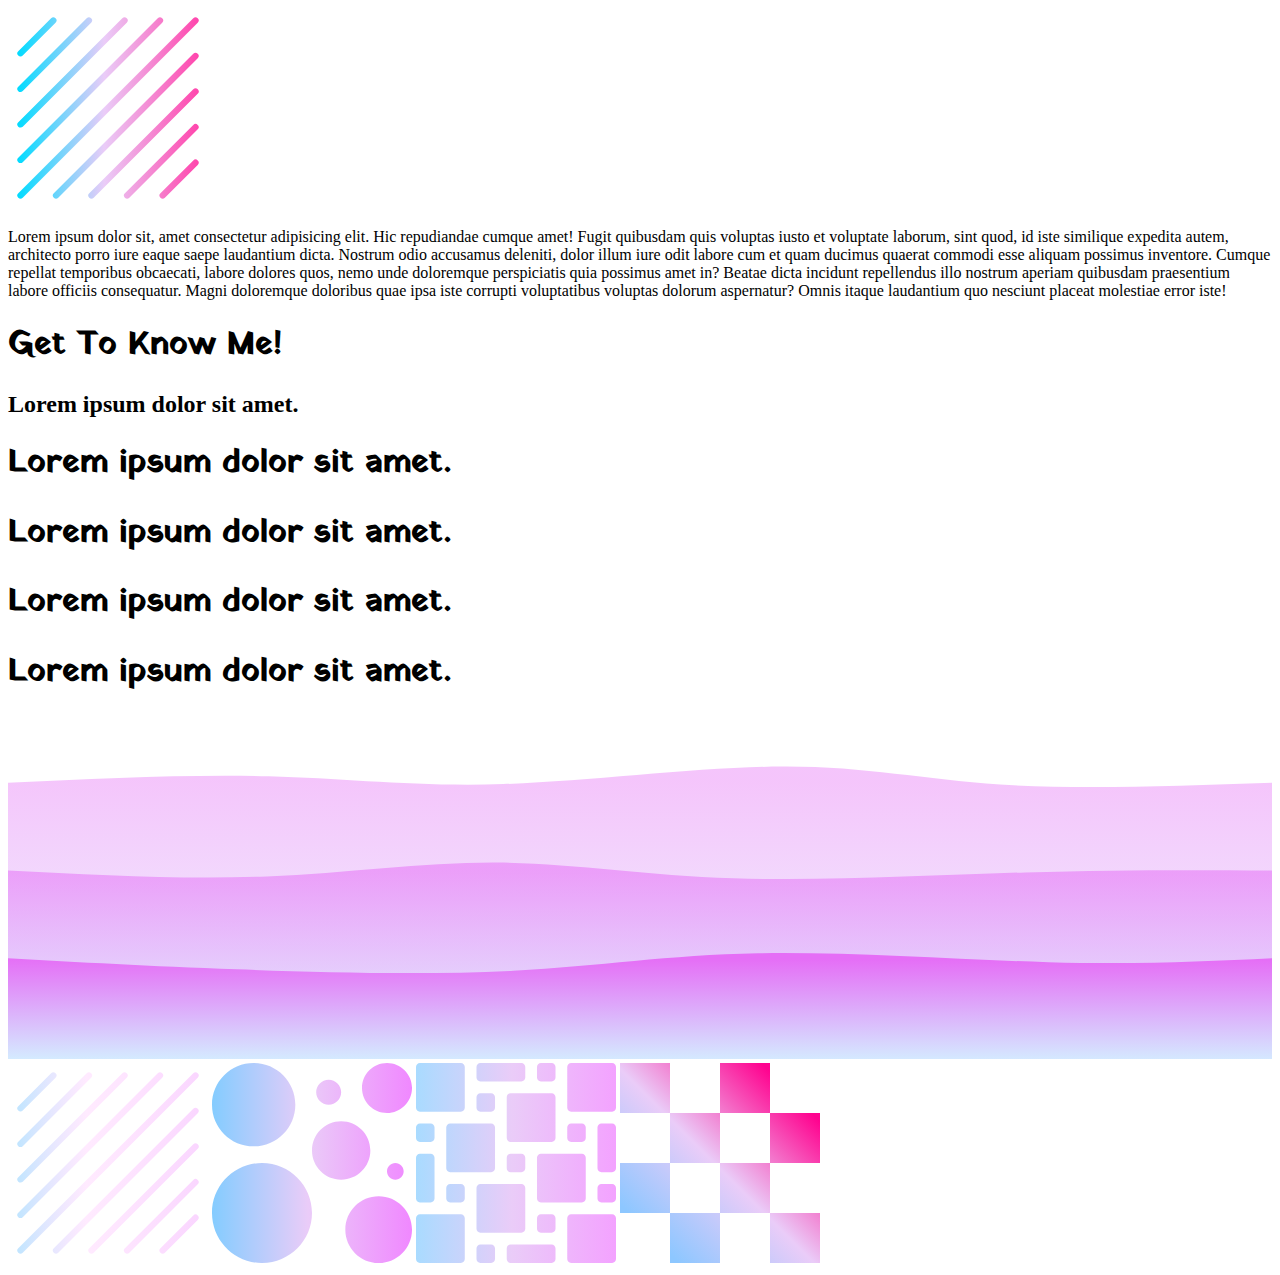
<file: demo.html>
<!DOCTYPE html>
<html lang="en">

<head>
    <meta charset="UTF-8">
    <meta name="viewport" content="width=device-width, initial-scale=1.0">
    <title>Document</title>


    <!-- ROBOTO FONT  -->

    <!-- <link rel="preconnect" href="https://fonts.googleapis.com">
    <link rel="preconnect" href="https://fonts.gstatic.com" crossorigin>
    <link
        href="https://fonts.googleapis.com/css2?family=Roboto:ital,wght@0,100;0,300;0,400;0,500;0,700;0,900;1,100;1,300;1,400;1,500;1,700;1,900&display=swap"
        rel="stylesheet"> -->

    <!-- ROBOTO FONT  -->
    <!-- <link rel="preconnect" href="https://fonts.googleapis.com">
    <link rel="preconnect" href="https://fonts.gstatic.com" crossorigin>
    <link href="https://fonts.googleapis.com/css2?family=Rajdhani:wght@300;400;500;600;700&display=swap"
        rel="stylesheet"> -->

    <!-- 
    <link rel="preconnect" href="https://fonts.googleapis.com">
    <link rel="preconnect" href="https://fonts.gstatic.com" crossorigin>
    <link
        href="https://fonts.googleapis.com/css2?family=Exo+2:ital,wght@0,100..900;1,100..900&family=Rajdhani:wght@300;400;500;600;700&display=swap"
        rel="stylesheet"> -->


    <link rel="preconnect" href="https://fonts.googleapis.com">
    <link rel="preconnect" href="https://fonts.gstatic.com" crossorigin>
    <link href="https://fonts.googleapis.com/css2?family=Yatra+One&display=swap" rel="stylesheet">

    <style>
        H1 {
            /* font-family: "Rajdhani", sans-serif; */
            /* font-family: "Exo 2", sans-serif; */
            font-family: "Yatra One", system-ui;
            font-weight: 700;
        }


        /* @import url(./brideinHacienda-font/stylesheet.css); */
        /* .h1{
        font-family: 'The Bride in Hacienda';
    } */
        /* @import url(./Daring-font/stylesheet.css); */

        /* h2 {
            font-family: ro;
        } */

        /* @import url(./gradia-font/stylesheet.css);
    .h3{
        font-family: 'Gradia';
    } */
        /* @import url(./mediative-font/stylesheet.css);
    .h4{
        font-family: 'Meditative';
    } */
        /* @import url(./puding-font/stylesheet.css);
    .h5{
        font-family: 'Puding';
    } */
        /* .waveBox img{
        height: 50px;
     } */
    </style>

</head>

<body>
    <svg xmlns="http://www.w3.org/2000/svg" width="200" height="200" viewBox="0 0 64 64" version="1.1"
        xmlns:xlink="http://www.w3.org/1999/xlink" xmlns:svgjs="http://svgjs.dev/svgjs">
        <path id="SvgjsPath2403"
            d="M4 15.51a1 1 0 0 0 .71-.29L15.22 4.71a1 1 0 1 0-1.42-1.42L3.29 13.8a1 1 0 0 0 0 1.42 1 1 0 0 0 .71.29zm0 11.38a1 1 0 0 0 .71-.29L26.6 4.71a1 1 0 1 0-1.42-1.42L3.29 25.18a1 1 0 0 0 0 1.42 1 1 0 0 0 .71.29zm0 11.36a1 1 0 0 0 .71-.25L38 4.71a1 1 0 1 0-1.42-1.42L3.29 36.54a1 1 0 0 0 0 1.42 1 1 0 0 0 .71.29zm0 11.38a1 1 0 0 0 .71-.29L49.34 4.71a1 1 0 1 0-1.42-1.42L3.29 47.92a1 1 0 0 0 0 1.42 1 1 0 0 0 .71.29zM60.71 3.29a1 1 0 0 0-1.42 0l-56 56a1 1 0 0 0 0 1.42 1 1 0 0 0 1.42 0l56-56a1 1 0 0 0 0-1.42zm-1.42 11.37L14.66 59.29a1 1 0 0 0 0 1.42 1 1 0 0 0 1.42 0l44.63-44.63a1 1 0 0 0-1.42-1.42zm0 11.34L26 59.29a1 1 0 0 0 0 1.42 1 1 0 0 0 1.42 0l33.29-33.25A1 1 0 0 0 59.29 26zm0 11.4L37.4 59.29a1 1 0 0 0 0 1.42 1 1 0 0 0 1.42 0l21.89-21.89a1 1 0 0 0-1.42-1.42zm0 11.38L48.78 59.29a1 1 0 0 0 0 1.42 1 1 0 0 0 1.42 0L60.71 50.2a1 1 0 0 0-1.42-1.42z"
            data-name="Layer 9" fill="url(&quot;#SvgjsLinearGradient2404&quot;)"></path>
        <defs>
            <linearGradient gradientTransform="rotate(0 0.5 0.5)" id="SvgjsLinearGradient2404">
                <stop stop-opacity=" 1" stop-color="rgba(0, 219, 255)" offset="0"></stop>
                <stop stop-opacity=" 1" stop-color="rgba(234, 204, 248)" offset="0.48"></stop>
                <stop stop-opacity=" 0.99" stop-color="rgba(255, 68, 172)" offset="1"></stop>
            </linearGradient>
        </defs>
    </svg>
    <P>Lorem ipsum dolor sit, amet consectetur adipisicing elit. Hic repudiandae cumque amet! Fugit quibusdam quis
        voluptas iusto et voluptate laborum, sint quod, id iste similique expedita autem, architecto porro iure eaque
        saepe laudantium dicta. Nostrum odio accusamus deleniti, dolor illum iure odit labore cum et quam ducimus
        quaerat commodi esse aliquam possimus inventore. Cumque repellat temporibus obcaecati, labore dolores quos, nemo
        unde doloremque perspiciatis quia possimus amet in? Beatae dicta incidunt repellendus illo nostrum aperiam
        quibusdam praesentium labore officiis consequatur. Magni doloremque doloribus quae ipsa iste corrupti
        voluptatibus voluptas dolorum aspernatur? Omnis itaque laudantium quo nesciunt placeat molestiae error iste!</P>

    <h1 class="h1">Get To Know Me!</h1>

    <h2 class="h2">Lorem ipsum dolor sit amet.</h2>
    <h1 class="h3">Lorem ipsum dolor sit amet.</h1>
    <h1 class="h4">Lorem ipsum dolor sit amet.</h1>
    <h1 class="h5">Lorem ipsum dolor sit amet.</h1>
    <h1 class="h6">Lorem ipsum dolor sit amet.</h1>
    <div class="waveBox">
        <img src="./wave.svg" alt="">
    </div>












    <svg xmlns="http://www.w3.org/2000/svg" width="200" height="200" viewBox="0 0 64 64" version="1.1" xmlns:xlink="http://www.w3.org/1999/xlink" xmlns:svgjs="http://svgjs.dev/svgjs"><path id="SvgjsPath9235" d="M4 15.51a1 1 0 0 0 .71-.29L15.22 4.71a1 1 0 1 0-1.42-1.42L3.29 13.8a1 1 0 0 0 0 1.42 1 1 0 0 0 .71.29zm0 11.38a1 1 0 0 0 .71-.29L26.6 4.71a1 1 0 1 0-1.42-1.42L3.29 25.18a1 1 0 0 0 0 1.42 1 1 0 0 0 .71.29zm0 11.36a1 1 0 0 0 .71-.25L38 4.71a1 1 0 1 0-1.42-1.42L3.29 36.54a1 1 0 0 0 0 1.42 1 1 0 0 0 .71.29zm0 11.38a1 1 0 0 0 .71-.29L49.34 4.71a1 1 0 1 0-1.42-1.42L3.29 47.92a1 1 0 0 0 0 1.42 1 1 0 0 0 .71.29zM60.71 3.29a1 1 0 0 0-1.42 0l-56 56a1 1 0 0 0 0 1.42 1 1 0 0 0 1.42 0l56-56a1 1 0 0 0 0-1.42zm-1.42 11.37L14.66 59.29a1 1 0 0 0 0 1.42 1 1 0 0 0 1.42 0l44.63-44.63a1 1 0 0 0-1.42-1.42zm0 11.34L26 59.29a1 1 0 0 0 0 1.42 1 1 0 0 0 1.42 0l33.29-33.25A1 1 0 0 0 59.29 26zm0 11.4L37.4 59.29a1 1 0 0 0 0 1.42 1 1 0 0 0 1.42 0l21.89-21.89a1 1 0 0 0-1.42-1.42zm0 11.38L48.78 59.29a1 1 0 0 0 0 1.42 1 1 0 0 0 1.42 0L60.71 50.2a1 1 0 0 0-1.42-1.42z" data-name="Layer 9" fill="url(&quot;#SvgjsLinearGradient9236&quot;)"></path><defs><linearGradient gradientTransform="rotate(0 0.5 0.5)" id="SvgjsLinearGradient9236"><stop stop-opacity=" 1" stop-color="rgba(193, 229, 255)" offset="0"></stop><stop stop-opacity=" 0.64" stop-color="rgba(255, 223, 255)" offset="0.381015625"></stop><stop stop-opacity=" 1" stop-color="rgba(250, 214, 255)" offset="1"></stop></linearGradient></defs></svg>




    <svg xmlns="http://www.w3.org/2000/svg" width="200" height="200" viewBox="0 0 409.6 409.6" version="1.1"
        xmlns:xlink="http://www.w3.org/1999/xlink" xmlns:svgjs="http://svgjs.dev/svgjs">
        <path
            d="M409.602 341.336c0 37.7-30.567 68.266-68.266 68.266-37.703 0-68.266-30.567-68.266-68.266 0-37.703 30.563-68.266 68.266-68.266 37.7 0 68.266 30.563 68.266 68.266zM324.27 179.2c0 32.991-26.743 59.734-59.735 59.734-32.992 0-59.734-26.743-59.734-59.735 0-32.988 26.742-59.734 59.734-59.734 32.992 0 59.735 26.746 59.735 59.734zm-119.47 128c0 56.554-45.847 102.402-102.402 102.402C45.848 409.602 0 363.754 0 307.199c0-56.554 45.848-102.398 102.398-102.398 56.555 0 102.403 45.844 102.403 102.398zM170.672 85.336c0 47.129-38.207 85.336-85.336 85.336S0 132.465 0 85.336 38.207 0 85.336 0s85.336 38.207 85.336 85.336zM409.602 51.2c0 28.277-22.926 51.198-51.204 51.198-28.277 0-51.199-22.921-51.199-51.199C307.2 22.922 330.121 0 358.4 0c28.277 0 51.203 22.922 51.203 51.2zm-17.071 170.663c0 9.426-7.64 17.067-17.066 17.067-9.426 0-17.067-7.64-17.067-17.067 0-9.422 7.641-17.062 17.067-17.062s17.066 7.64 17.066 17.062zM264.535 59.734c0 14.141-11.46 25.602-25.601 25.602-14.137 0-25.598-11.461-25.598-25.602 0-14.136 11.46-25.597 25.598-25.597 14.14 0 25.601 11.46 25.601 25.597zm0 0"
            fill="url(&quot;#SvgjsLinearGradient4604&quot;)"></path>
        <defs>
            <linearGradient gradientTransform="rotate(0 0.5 0.5)" id="SvgjsLinearGradient4604">
                <stop stop-opacity=" 1" stop-color="rgba(132, 204, 255)" offset="0"></stop>
                <stop stop-opacity=" 1" stop-color="rgba(234, 204, 248)" offset="0.48"></stop>
                <stop stop-opacity=" 1" stop-color="rgba(240, 136, 255)" offset="1"></stop>
            </linearGradient>
        </defs>
    </svg>




























    <svg xmlns="http://www.w3.org/2000/svg" xml:space="preserve" id="SvgjsSvg3547" width="200" height="200" x="0" y="0"
        style="enable-background:new 0 0 512 512" version="1.1" viewBox="0 0 512 512"
        xmlns:xlink="http://www.w3.org/1999/xlink" xmlns:svgjs="http://svgjs.dev/svgjs">
        <path
            d="M269.723 232.29h-27.427c-5.523 0-10 4.477-10 10v27.427c0 5.523 4.477 10 10 10h27.427c5.523 0 10-4.477 10-10V242.29c0-5.522-4.477-10-10-10zM192.296 77.437h-27.428c-5.523 0-10 4.477-10 10v27.427c0 5.523 4.477 10 10 10h27.428c5.523 0 10-4.477 10-10V87.437c0-5.523-4.477-10-10-10zm25.02 357.134h52.407c5.523 0 10-4.477 10-10V319.717c0-5.523-4.477-10-10-10H164.868c-5.523 0-10 4.477-10 10V424.57c0 5.523 4.477 10 10 10h52.428l.02.001zm129.835-47.427h-27.428c-5.523 0-10 4.477-10 10v27.427c0 5.523 4.477 10 10 10h27.428c5.523 0 10-4.477 10-10v-27.427c0-5.523-4.477-10-10-10zm0-184.854c5.523 0 10-4.477 10-10V87.437c0-5.523-4.477-10-10-10H242.296c-5.523 0-10 4.477-10 10v104.854c0 5.523 4.477 10 10 10h104.855zm-154.855 77.427c5.523 0 10-4.477 10-10V164.863c0-5.523-4.477-10-10-10H87.442c-5.523 0-10 4.477-10 10v104.853c0 5.523 4.477 10 10 10h104.854zm282.283 77.427h27.418c5.523 0 10-4.477 10-10v-27.427c0-5.523-4.477-10-10-10h-27.418c-5.523 0-10 4.477-10 10v27.427c0 5.523 4.477 10 10 10zm-387.137 0h27.427c5.523 0 10-4.477 10-10v-27.427c0-5.523-4.477-10-10-10H87.442c-5.523 0-10 4.477-10 10v27.427c0 5.523 4.477 10 10 10zm387.137-202.28c-5.523 0-10 4.477-10 10v104.854c0 5.523 4.477 10 10 10h27.418c5.523 0 10-4.477 10-10V164.864c0-5.523-4.477-10-10-10h-27.418zm-87.428-40c0 5.523 4.477 10 10 10h104.846c5.523 0 10-4.477 10-10V10c0-5.523-4.477-10-10-10H397.151c-5.523 0-10 4.477-10 10v104.864zm37.428 242.28c5.523 0 10-4.477 10-10V242.29c0-5.523-4.477-10-10-10H319.723c-5.523 0-10 4.477-10 10v104.854c0 5.523 4.477 10 10 10h104.856zM37.433 154.864h-27.43c-5.523 0-10 4.477-10 10v27.427c0 5.523 4.477 10 10 10h27.43c5.523 0 10-4.477 10-10v-27.427c0-5.523-4.477-10-10-10zm387.146 0h-27.428c-5.523 0-10 4.477-10 10v27.427c0 5.523 4.477 10 10 10h27.428c5.523 0 10-4.477 10-10v-27.427c0-5.523-4.478-10-10-10zm-269.71 319.707V502c0 5.523 4.477 10 10 10h27.428c5.523 0 10-4.477 10-10v-27.429c0-5.523-4.477-10-10-10h-27.428c-5.523 0-10 4.477-10 10zm357.128-77.427c0-5.523-4.477-10-10-10H397.151c-5.523 0-10 4.477-10 10V502c0 5.523 4.477 10 10 10h104.846c5.523 0 10-4.477 10-10V397.144zm-279.701 77.429V502c0 5.523 4.477 10 10 10h104.855c5.523 0 10-4.477 10-10v-27.427c0-5.523-4.477-10-10-10H242.296c-5.523 0-10 4.477-10 10zM.003 397.147V502c0 5.523 4.477 10 10 10H114.86c5.523 0 10-4.477 10-10V397.147c0-5.523-4.477-10-10-10H10.003c-5.522 0-10 4.477-10 10zM37.429 232.29H10.003c-5.523 0-10 4.477-10 10v104.854c0 5.523 4.477 10 10 10h27.426c5.523 0 10-4.477 10-10V242.29c0-5.522-4.477-10-10-10zM217.296 47.437h52.427c5.523 0 10-4.477 10-10V10c0-5.523-4.477-10-10-10H164.869c-5.523 0-10 4.477-10 10v27.437c0 5.523 4.477 10 10 10h52.427zm139.855-10V10c0-5.523-4.477-10-10-10h-27.428c-5.523 0-10 4.477-10 10v27.437c0 5.523 4.477 10 10 10h27.428c5.523 0 10-4.477 10-10zM.003 114.864c0 5.523 4.477 10 10 10H114.86c5.523 0 10-4.477 10-10V10c0-5.523-4.477-10-10-10H10.003c-5.523 0-10 4.477-10 10v104.864z"
            fill="url(&quot;#SvgjsLinearGradient3548&quot;)"></path>
        <defs>
            <linearGradient gradientTransform="rotate(0 0.5 0.5)" id="SvgjsLinearGradient3548">
                <stop stop-opacity=" 1" stop-color="rgba(169, 219, 255)" offset="0"></stop>
                <stop stop-opacity=" 1" stop-color="rgba(234, 204, 248)" offset="0.48"></stop>
                <stop stop-opacity=" 1" stop-color="rgba(243, 162, 255)" offset="1"></stop>
            </linearGradient>
        </defs>
    </svg>



















    <svg xmlns="http://www.w3.org/2000/svg" width="200" height="200" fill="none" viewBox="0 0 200 200" version="1.1"
        xmlns:xlink="http://www.w3.org/1999/xlink" xmlns:svgjs="http://svgjs.dev/svgjs">
        <path fill="url(&quot;#SvgjsLinearGradient3824&quot;)" fill-rule="evenodd"
            d="M0 0h50v50H0V0Zm100 50H50v50H0v50h50v50h50v-50h50v50h50v-50h-50v-50h50V50h-50V0h-50v50Zm0 50h50V50h-50v50Zm0 0v50H50v-50h50Z"
            clip-rule="evenodd"></path>
        <defs>
            <linearGradient gradientTransform="rotate(315 0.5 0.5)" id="SvgjsLinearGradient3824">
                <stop stop-opacity=" 1" stop-color="rgba(141, 199, 255)" offset="0"></stop>
                <stop stop-opacity=" 1" stop-color="rgba(234, 204, 248)" offset="0.48"></stop>
                <stop stop-opacity=" 0.99" stop-color="rgba(255, 0, 142)" offset="1"></stop>
            </linearGradient>
        </defs>
    </svg>
</body>

</html>
</file>
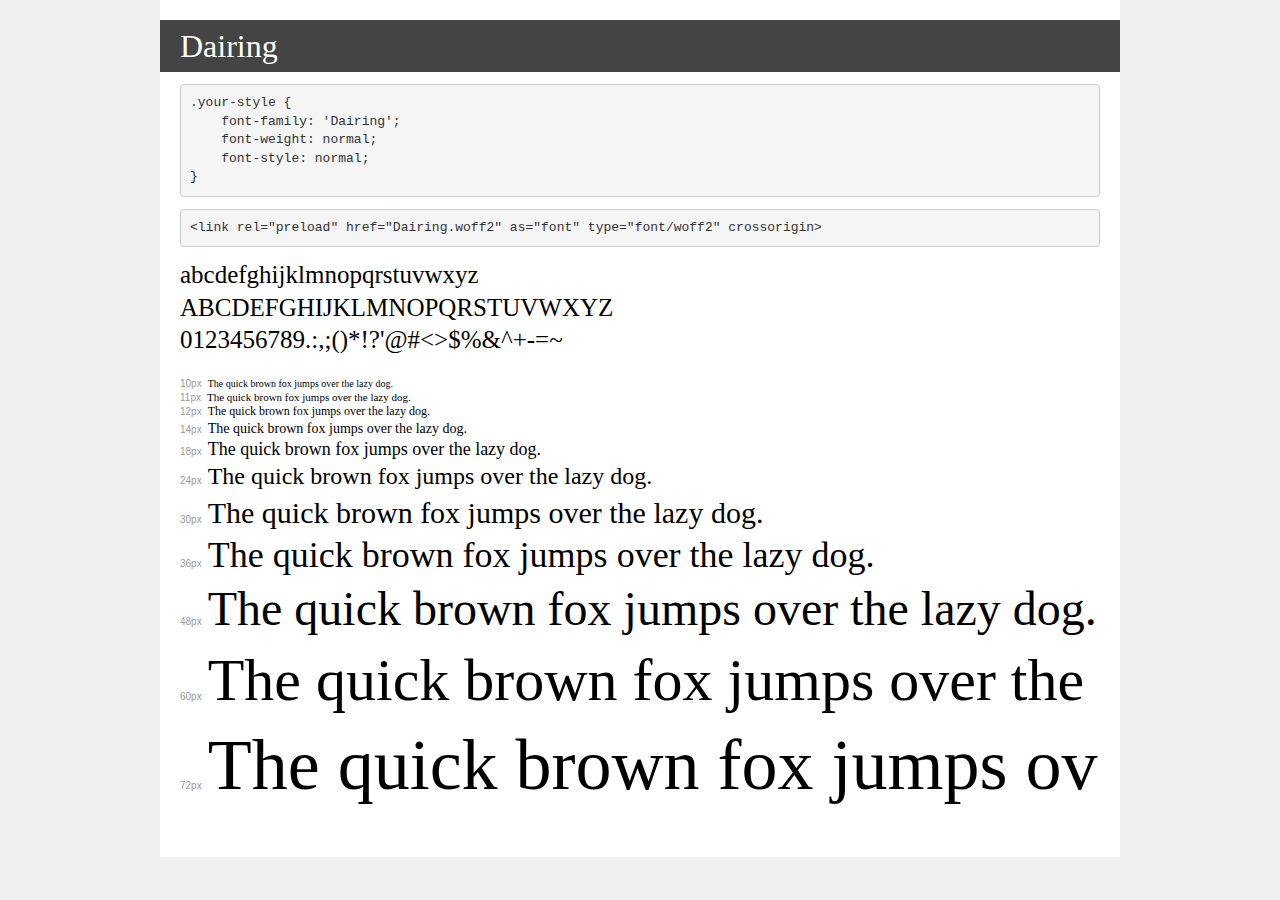
<file: Daring-font/demo.html>
<!DOCTYPE html>
<html lang="en">
<head>
    <meta charset="utf-8">
    <meta http-equiv="X-UA-Compatible" content="IE=edge">
    <meta name="viewport" content="width=device-width, initial-scale=1">
    <meta name="robots" content="noindex, noarchive">
    <meta name="format-detection" content="telephone=no">
    <title>Transfonter demo</title>
    <link href="stylesheet.css" rel="stylesheet">
    <style>
        /*
        http://meyerweb.com/eric/tools/css/reset/
        v2.0 | 20110126
        License: none (public domain)
        */
        html, body, div, span, applet, object, iframe,
        h1, h2, h3, h4, h5, h6, p, blockquote, pre,
        a, abbr, acronym, address, big, cite, code,
        del, dfn, em, img, ins, kbd, q, s, samp,
        small, strike, strong, sub, sup, tt, var,
        b, u, i, center,
        dl, dt, dd, ol, ul, li,
        fieldset, form, label, legend,
        table, caption, tbody, tfoot, thead, tr, th, td,
        article, aside, canvas, details, embed,
        figure, figcaption, footer, header, hgroup,
        menu, nav, output, ruby, section, summary,
        time, mark, audio, video {
            margin: 0;
            padding: 0;
            border: 0;
            font-size: 100%;
            font: inherit;
            vertical-align: baseline;
        }
        /* HTML5 display-role reset for older browsers */
        article, aside, details, figcaption, figure,
        footer, header, hgroup, menu, nav, section {
            display: block;
        }
        body {
            line-height: 1;
        }
        ol, ul {
            list-style: none;
        }
        blockquote, q {
            quotes: none;
        }
        blockquote:before, blockquote:after,
        q:before, q:after {
            content: '';
            content: none;
        }
        table {
            border-collapse: collapse;
            border-spacing: 0;
        }
        /* demo styles */
        body {
            background: #f0f0f0;
            color: #000;
        }
        .page {
            background: #fff;
            width: 920px;
            margin: 0 auto;
            padding: 20px 20px 0 20px;
            overflow: hidden;
        }
        .font-container {
            overflow-x: auto;
            overflow-y: hidden;
            margin-bottom: 40px;
            line-height: 1.3;
            white-space: nowrap;
            padding-bottom: 5px;
        }
        h1 {
            position: relative;
            background: #444;
            font-size: 32px;
            color: #fff;
            padding: 10px 20px;
            margin: 0 -20px 12px -20px;
        }
        .letters {
            font-size: 25px;
            margin-bottom: 20px;
        }
        .s10:before {
            content: '10px';
        }
        .s11:before {
            content: '11px';
        }
        .s12:before {
            content: '12px';
        }
        .s14:before {
            content: '14px';
        }
        .s18:before {
            content: '18px';
        }
        .s24:before {
            content: '24px';
        }
        .s30:before {
            content: '30px';
        }
        .s36:before {
            content: '36px';
        }
        .s48:before {
            content: '48px';
        }
        .s60:before {
            content: '60px';
        }
        .s72:before {
            content: '72px';
        }
        .s10:before, .s11:before, .s12:before, .s14:before,
        .s18:before, .s24:before, .s30:before, .s36:before,
        .s48:before, .s60:before, .s72:before {
            font-family: Arial, sans-serif;
            font-size: 10px;
            font-weight: normal;
            font-style: normal;
            color: #999;
            padding-right: 6px;
        }
        pre {
            display: block;
            padding: 9px;
            margin: 0 0 12px;
            font-family: Monaco, Menlo, Consolas, "Courier New", monospace;
            font-size: 13px;
            line-height: 1.428571429;
            color: #333;
            font-weight: normal;
            font-style: normal;
            background-color: #f5f5f5;
            border: 1px solid #ccc;
            overflow-x: auto;
            border-radius: 4px;
        }
        /* responsive */
        @media (max-width: 959px) {
            .page {
                width: auto;
                margin: 0;
            }
        }
    </style>
</head>
<body>
<div class="page">
    <div class="demo">
        <h1 style="font-family: 'Dairing'; font-weight: normal; font-style: normal;">Dairing</h1>
        <pre title="Usage">.your-style {
    font-family: 'Dairing';
    font-weight: normal;
    font-style: normal;
}</pre>
        <pre title="Preload (optional)">
&lt;link rel=&quot;preload&quot; href=&quot;Dairing.woff2&quot; as=&quot;font&quot; type=&quot;font/woff2&quot; crossorigin&gt;</pre>
        <div class="font-container" style="font-family: 'Dairing'; font-weight: normal; font-style: normal;">
            <p class="letters">
                abcdefghijklmnopqrstuvwxyz<br>
ABCDEFGHIJKLMNOPQRSTUVWXYZ<br>
                0123456789.:,;()*!?'@#&lt;&gt;$%&^+-=~
            </p>
            <p class="s10" style="font-size: 10px;">The quick brown fox jumps over the lazy dog.</p>
            <p class="s11" style="font-size: 11px;">The quick brown fox jumps over the lazy dog.</p>
            <p class="s12" style="font-size: 12px;">The quick brown fox jumps over the lazy dog.</p>
            <p class="s14" style="font-size: 14px;">The quick brown fox jumps over the lazy dog.</p>
            <p class="s18" style="font-size: 18px;">The quick brown fox jumps over the lazy dog.</p>
            <p class="s24" style="font-size: 24px;">The quick brown fox jumps over the lazy dog.</p>
            <p class="s30" style="font-size: 30px;">The quick brown fox jumps over the lazy dog.</p>
            <p class="s36" style="font-size: 36px;">The quick brown fox jumps over the lazy dog.</p>
            <p class="s48" style="font-size: 48px;">The quick brown fox jumps over the lazy dog.</p>
            <p class="s60" style="font-size: 60px;">The quick brown fox jumps over the lazy dog.</p>
            <p class="s72" style="font-size: 72px;">The quick brown fox jumps over the lazy dog.</p>
        </div>
    </div>

</div>
</body>
</html>
</file>
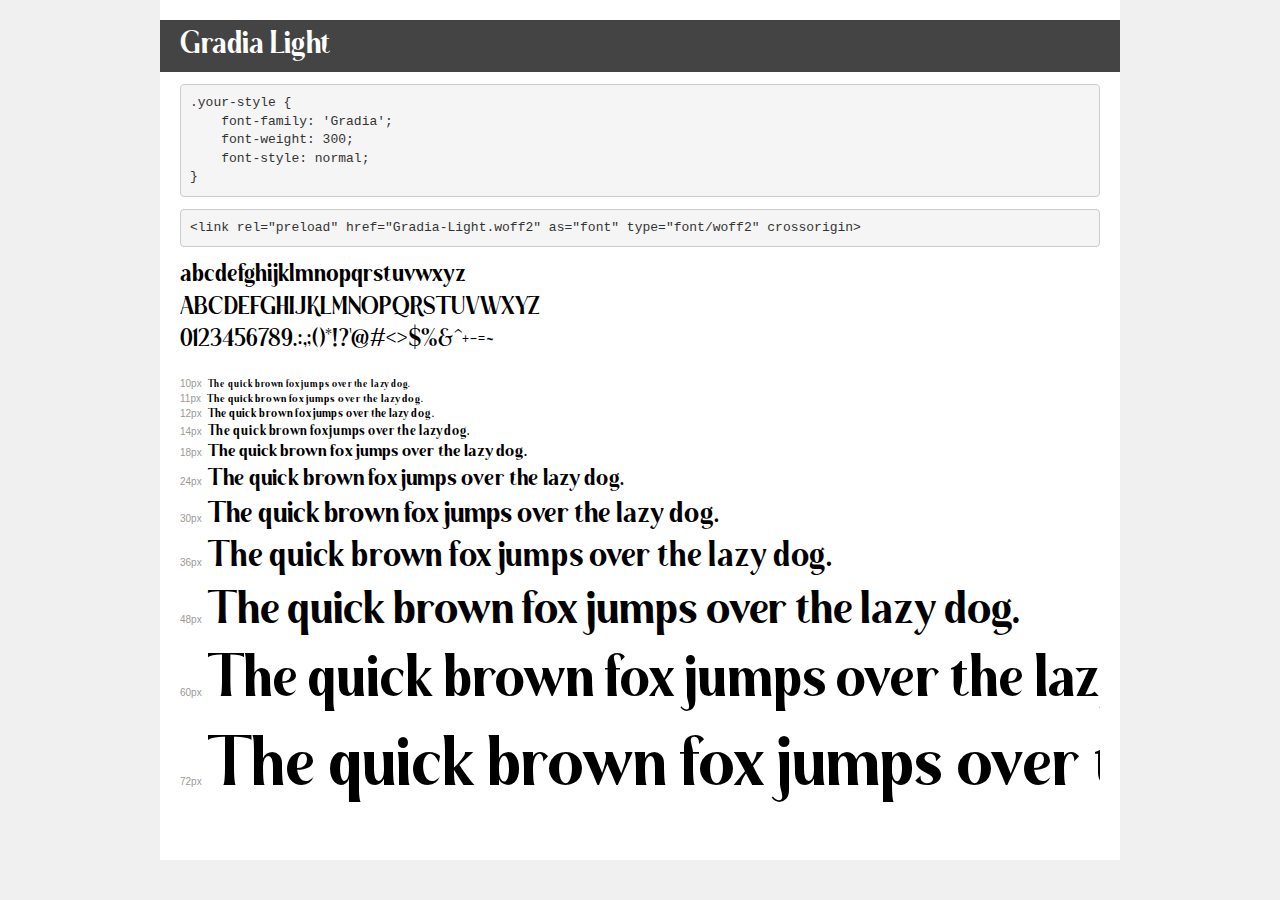
<file: gradia-font/demo.html>
<!DOCTYPE html>
<html lang="en">
<head>
    <meta charset="utf-8">
    <meta http-equiv="X-UA-Compatible" content="IE=edge">
    <meta name="viewport" content="width=device-width, initial-scale=1">
    <meta name="robots" content="noindex, noarchive">
    <meta name="format-detection" content="telephone=no">
    <title>Transfonter demo</title>
    <link href="stylesheet.css" rel="stylesheet">
    <style>
        /*
        http://meyerweb.com/eric/tools/css/reset/
        v2.0 | 20110126
        License: none (public domain)
        */
        html, body, div, span, applet, object, iframe,
        h1, h2, h3, h4, h5, h6, p, blockquote, pre,
        a, abbr, acronym, address, big, cite, code,
        del, dfn, em, img, ins, kbd, q, s, samp,
        small, strike, strong, sub, sup, tt, var,
        b, u, i, center,
        dl, dt, dd, ol, ul, li,
        fieldset, form, label, legend,
        table, caption, tbody, tfoot, thead, tr, th, td,
        article, aside, canvas, details, embed,
        figure, figcaption, footer, header, hgroup,
        menu, nav, output, ruby, section, summary,
        time, mark, audio, video {
            margin: 0;
            padding: 0;
            border: 0;
            font-size: 100%;
            font: inherit;
            vertical-align: baseline;
        }
        /* HTML5 display-role reset for older browsers */
        article, aside, details, figcaption, figure,
        footer, header, hgroup, menu, nav, section {
            display: block;
        }
        body {
            line-height: 1;
        }
        ol, ul {
            list-style: none;
        }
        blockquote, q {
            quotes: none;
        }
        blockquote:before, blockquote:after,
        q:before, q:after {
            content: '';
            content: none;
        }
        table {
            border-collapse: collapse;
            border-spacing: 0;
        }
        /* demo styles */
        body {
            background: #f0f0f0;
            color: #000;
        }
        .page {
            background: #fff;
            width: 920px;
            margin: 0 auto;
            padding: 20px 20px 0 20px;
            overflow: hidden;
        }
        .font-container {
            overflow-x: auto;
            overflow-y: hidden;
            margin-bottom: 40px;
            line-height: 1.3;
            white-space: nowrap;
            padding-bottom: 5px;
        }
        h1 {
            position: relative;
            background: #444;
            font-size: 32px;
            color: #fff;
            padding: 10px 20px;
            margin: 0 -20px 12px -20px;
        }
        .letters {
            font-size: 25px;
            margin-bottom: 20px;
        }
        .s10:before {
            content: '10px';
        }
        .s11:before {
            content: '11px';
        }
        .s12:before {
            content: '12px';
        }
        .s14:before {
            content: '14px';
        }
        .s18:before {
            content: '18px';
        }
        .s24:before {
            content: '24px';
        }
        .s30:before {
            content: '30px';
        }
        .s36:before {
            content: '36px';
        }
        .s48:before {
            content: '48px';
        }
        .s60:before {
            content: '60px';
        }
        .s72:before {
            content: '72px';
        }
        .s10:before, .s11:before, .s12:before, .s14:before,
        .s18:before, .s24:before, .s30:before, .s36:before,
        .s48:before, .s60:before, .s72:before {
            font-family: Arial, sans-serif;
            font-size: 10px;
            font-weight: normal;
            font-style: normal;
            color: #999;
            padding-right: 6px;
        }
        pre {
            display: block;
            padding: 9px;
            margin: 0 0 12px;
            font-family: Monaco, Menlo, Consolas, "Courier New", monospace;
            font-size: 13px;
            line-height: 1.428571429;
            color: #333;
            font-weight: normal;
            font-style: normal;
            background-color: #f5f5f5;
            border: 1px solid #ccc;
            overflow-x: auto;
            border-radius: 4px;
        }
        /* responsive */
        @media (max-width: 959px) {
            .page {
                width: auto;
                margin: 0;
            }
        }
    </style>
</head>
<body>
<div class="page">
    <div class="demo">
        <h1 style="font-family: 'Gradia'; font-weight: 300; font-style: normal;">Gradia Light</h1>
        <pre title="Usage">.your-style {
    font-family: 'Gradia';
    font-weight: 300;
    font-style: normal;
}</pre>
        <pre title="Preload (optional)">
&lt;link rel=&quot;preload&quot; href=&quot;Gradia-Light.woff2&quot; as=&quot;font&quot; type=&quot;font/woff2&quot; crossorigin&gt;</pre>
        <div class="font-container" style="font-family: 'Gradia'; font-weight: 300; font-style: normal;">
            <p class="letters">
                abcdefghijklmnopqrstuvwxyz<br>
ABCDEFGHIJKLMNOPQRSTUVWXYZ<br>
                0123456789.:,;()*!?'@#&lt;&gt;$%&^+-=~
            </p>
            <p class="s10" style="font-size: 10px;">The quick brown fox jumps over the lazy dog.</p>
            <p class="s11" style="font-size: 11px;">The quick brown fox jumps over the lazy dog.</p>
            <p class="s12" style="font-size: 12px;">The quick brown fox jumps over the lazy dog.</p>
            <p class="s14" style="font-size: 14px;">The quick brown fox jumps over the lazy dog.</p>
            <p class="s18" style="font-size: 18px;">The quick brown fox jumps over the lazy dog.</p>
            <p class="s24" style="font-size: 24px;">The quick brown fox jumps over the lazy dog.</p>
            <p class="s30" style="font-size: 30px;">The quick brown fox jumps over the lazy dog.</p>
            <p class="s36" style="font-size: 36px;">The quick brown fox jumps over the lazy dog.</p>
            <p class="s48" style="font-size: 48px;">The quick brown fox jumps over the lazy dog.</p>
            <p class="s60" style="font-size: 60px;">The quick brown fox jumps over the lazy dog.</p>
            <p class="s72" style="font-size: 72px;">The quick brown fox jumps over the lazy dog.</p>
        </div>
    </div>

</div>
</body>
</html>
</file>
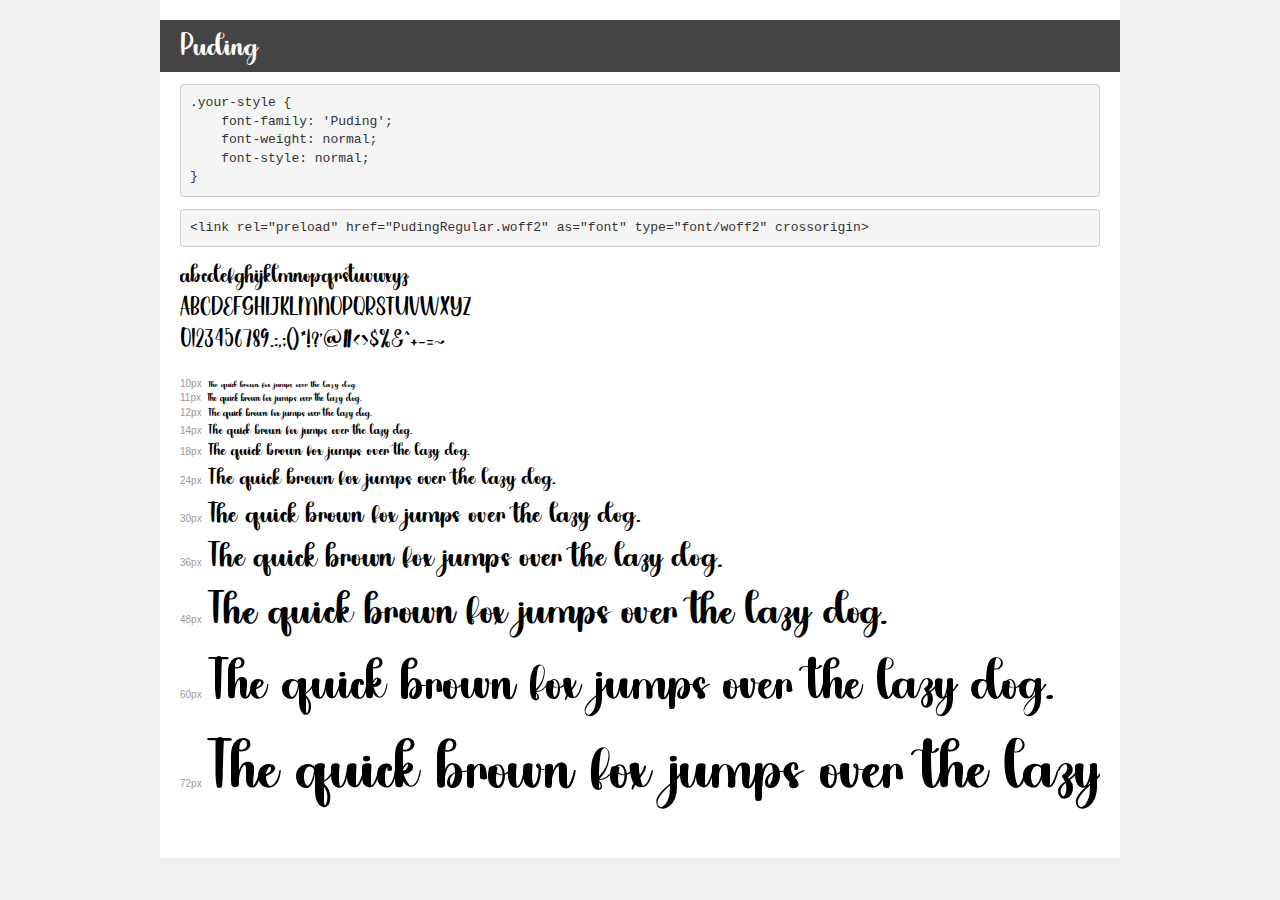
<file: puding-font/demo.html>
<!DOCTYPE html>
<html lang="en">
<head>
    <meta charset="utf-8">
    <meta http-equiv="X-UA-Compatible" content="IE=edge">
    <meta name="viewport" content="width=device-width, initial-scale=1">
    <meta name="robots" content="noindex, noarchive">
    <meta name="format-detection" content="telephone=no">
    <title>Transfonter demo</title>
    <link href="stylesheet.css" rel="stylesheet">
    <style>
        /*
        http://meyerweb.com/eric/tools/css/reset/
        v2.0 | 20110126
        License: none (public domain)
        */
        html, body, div, span, applet, object, iframe,
        h1, h2, h3, h4, h5, h6, p, blockquote, pre,
        a, abbr, acronym, address, big, cite, code,
        del, dfn, em, img, ins, kbd, q, s, samp,
        small, strike, strong, sub, sup, tt, var,
        b, u, i, center,
        dl, dt, dd, ol, ul, li,
        fieldset, form, label, legend,
        table, caption, tbody, tfoot, thead, tr, th, td,
        article, aside, canvas, details, embed,
        figure, figcaption, footer, header, hgroup,
        menu, nav, output, ruby, section, summary,
        time, mark, audio, video {
            margin: 0;
            padding: 0;
            border: 0;
            font-size: 100%;
            font: inherit;
            vertical-align: baseline;
        }
        /* HTML5 display-role reset for older browsers */
        article, aside, details, figcaption, figure,
        footer, header, hgroup, menu, nav, section {
            display: block;
        }
        body {
            line-height: 1;
        }
        ol, ul {
            list-style: none;
        }
        blockquote, q {
            quotes: none;
        }
        blockquote:before, blockquote:after,
        q:before, q:after {
            content: '';
            content: none;
        }
        table {
            border-collapse: collapse;
            border-spacing: 0;
        }
        /* demo styles */
        body {
            background: #f0f0f0;
            color: #000;
        }
        .page {
            background: #fff;
            width: 920px;
            margin: 0 auto;
            padding: 20px 20px 0 20px;
            overflow: hidden;
        }
        .font-container {
            overflow-x: auto;
            overflow-y: hidden;
            margin-bottom: 40px;
            line-height: 1.3;
            white-space: nowrap;
            padding-bottom: 5px;
        }
        h1 {
            position: relative;
            background: #444;
            font-size: 32px;
            color: #fff;
            padding: 10px 20px;
            margin: 0 -20px 12px -20px;
        }
        .letters {
            font-size: 25px;
            margin-bottom: 20px;
        }
        .s10:before {
            content: '10px';
        }
        .s11:before {
            content: '11px';
        }
        .s12:before {
            content: '12px';
        }
        .s14:before {
            content: '14px';
        }
        .s18:before {
            content: '18px';
        }
        .s24:before {
            content: '24px';
        }
        .s30:before {
            content: '30px';
        }
        .s36:before {
            content: '36px';
        }
        .s48:before {
            content: '48px';
        }
        .s60:before {
            content: '60px';
        }
        .s72:before {
            content: '72px';
        }
        .s10:before, .s11:before, .s12:before, .s14:before,
        .s18:before, .s24:before, .s30:before, .s36:before,
        .s48:before, .s60:before, .s72:before {
            font-family: Arial, sans-serif;
            font-size: 10px;
            font-weight: normal;
            font-style: normal;
            color: #999;
            padding-right: 6px;
        }
        pre {
            display: block;
            padding: 9px;
            margin: 0 0 12px;
            font-family: Monaco, Menlo, Consolas, "Courier New", monospace;
            font-size: 13px;
            line-height: 1.428571429;
            color: #333;
            font-weight: normal;
            font-style: normal;
            background-color: #f5f5f5;
            border: 1px solid #ccc;
            overflow-x: auto;
            border-radius: 4px;
        }
        /* responsive */
        @media (max-width: 959px) {
            .page {
                width: auto;
                margin: 0;
            }
        }
    </style>
</head>
<body>
<div class="page">
    <div class="demo">
        <h1 style="font-family: 'Puding'; font-weight: normal; font-style: normal;">Puding</h1>
        <pre title="Usage">.your-style {
    font-family: 'Puding';
    font-weight: normal;
    font-style: normal;
}</pre>
        <pre title="Preload (optional)">
&lt;link rel=&quot;preload&quot; href=&quot;PudingRegular.woff2&quot; as=&quot;font&quot; type=&quot;font/woff2&quot; crossorigin&gt;</pre>
        <div class="font-container" style="font-family: 'Puding'; font-weight: normal; font-style: normal;">
            <p class="letters">
                abcdefghijklmnopqrstuvwxyz<br>
ABCDEFGHIJKLMNOPQRSTUVWXYZ<br>
                0123456789.:,;()*!?'@#&lt;&gt;$%&^+-=~
            </p>
            <p class="s10" style="font-size: 10px;">The quick brown fox jumps over the lazy dog.</p>
            <p class="s11" style="font-size: 11px;">The quick brown fox jumps over the lazy dog.</p>
            <p class="s12" style="font-size: 12px;">The quick brown fox jumps over the lazy dog.</p>
            <p class="s14" style="font-size: 14px;">The quick brown fox jumps over the lazy dog.</p>
            <p class="s18" style="font-size: 18px;">The quick brown fox jumps over the lazy dog.</p>
            <p class="s24" style="font-size: 24px;">The quick brown fox jumps over the lazy dog.</p>
            <p class="s30" style="font-size: 30px;">The quick brown fox jumps over the lazy dog.</p>
            <p class="s36" style="font-size: 36px;">The quick brown fox jumps over the lazy dog.</p>
            <p class="s48" style="font-size: 48px;">The quick brown fox jumps over the lazy dog.</p>
            <p class="s60" style="font-size: 60px;">The quick brown fox jumps over the lazy dog.</p>
            <p class="s72" style="font-size: 72px;">The quick brown fox jumps over the lazy dog.</p>
        </div>
    </div>

</div>
</body>
</html>
</file>
<file: Daring-font/stylesheet.css>
@font-face {
    font-family: 'Dairing';
    src: url('Dairing.eot');
    src: url('Dairing.eot?#iefix') format('embedded-opentype'),
        url('Dairing.woff2') format('woff2'),
        url('Dairing.woff') format('woff'),
        url('Dairing.ttf') format('truetype'),
        url('Dairing.svg#Dairing') format('svg');
    font-weight: normal;
    font-style: normal;
    font-display: swap;
}
</file>
<file: gradia-font/stylesheet.css>
@font-face {
    font-family: 'Gradia';
    src: url('Gradia-Light.eot');
    src: url('Gradia-Light.eot?#iefix') format('embedded-opentype'),
        url('Gradia-Light.woff2') format('woff2'),
        url('Gradia-Light.woff') format('woff'),
        url('Gradia-Light.ttf') format('truetype'),
        url('Gradia-Light.svg#Gradia-Light') format('svg');
    font-weight: 300;
    font-style: normal;
    font-display: swap;
}
</file>
<file: puding-font/stylesheet.css>
@font-face {
    font-family: 'Puding';
    src: url('PudingRegular.eot');
    src: url('PudingRegular.eot?#iefix') format('embedded-opentype'),
        url('PudingRegular.woff2') format('woff2'),
        url('PudingRegular.woff') format('woff'),
        url('PudingRegular.ttf') format('truetype'),
        url('PudingRegular.svg#PudingRegular') format('svg');
    font-weight: normal;
    font-style: normal;
    font-display: swap;
}
</file>
